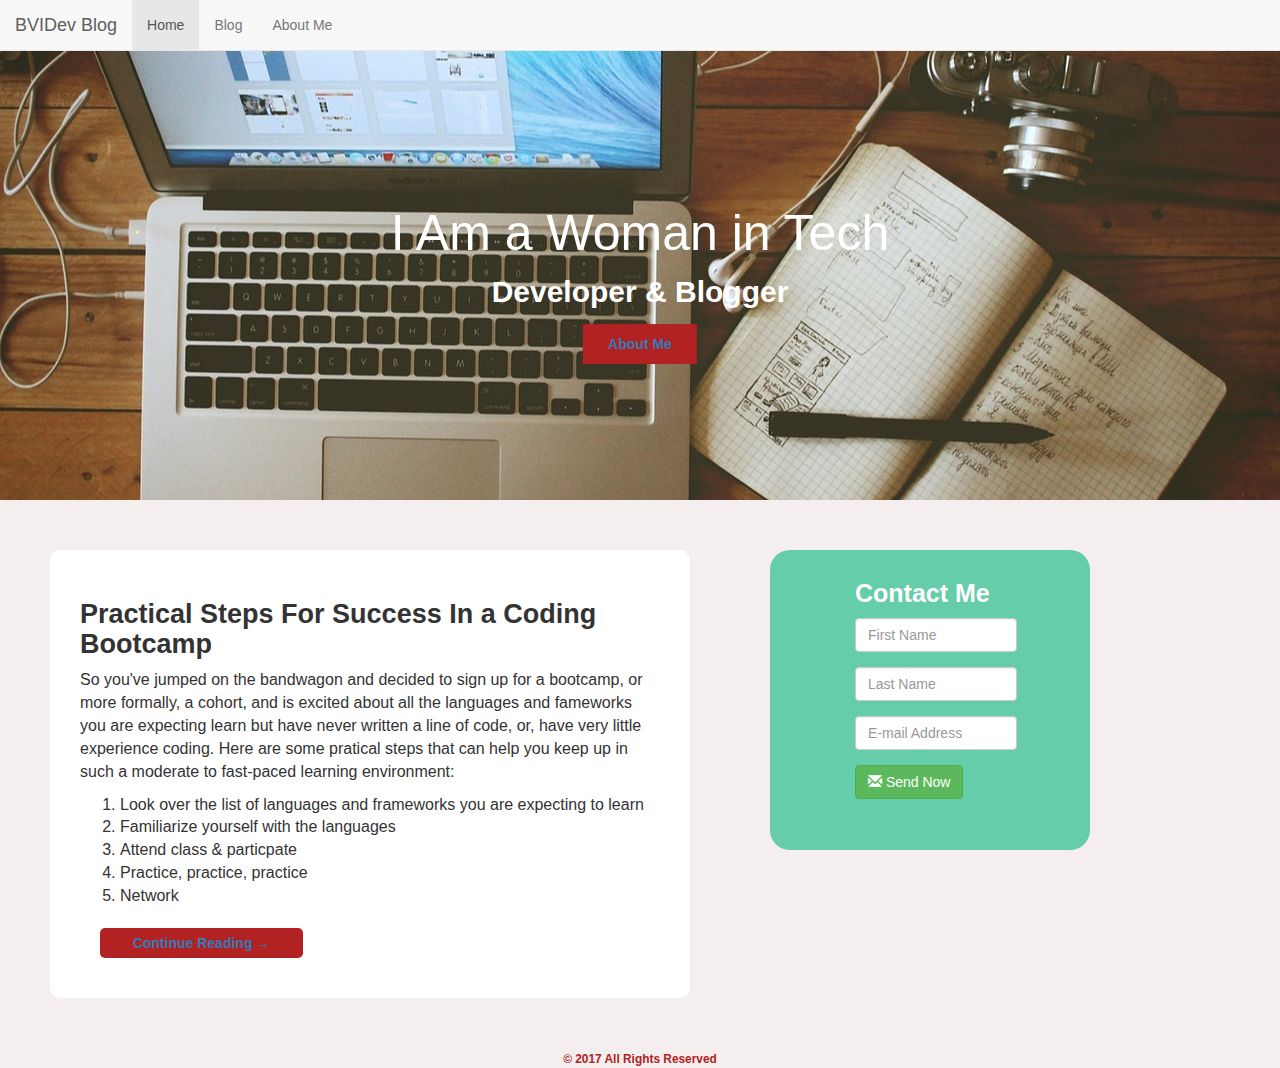
<file: index.html>
<!DOCTYPE html>
<html lang="en">
    <head>
        <meta charsest="UTF-8">
        <meta name="viewport" content="width=devie-width, initial-scale=1.0">  
        <meta http-equiv="X-UA-Compatible" content="ie=edge">
        <title>BVIDev Blog - A Woman in Tech's Perspectives, Experiences and Opinions</title>        
        <!-- Latest compiled and minified CSS -->
        <link rel="stylesheet" href="https://maxcdn.bootstrapcdn.com/bootstrap/3.3.7/css/bootstrap.min.css" integrity="sha384-BVYiiSIFeK1dGmJRAkycuHAHRg32OmUcww7on3RYdg4Va+PmSTsz/K68vbdEjh4u" crossorigin="anonymous">

        <link rel="stylesheet" href="/site.css">
    </head>
    <body>
        <div class="container-fluid"> <!--why not flush to the corners? -->
            <header> <!-- gradient backgroud  -->
                <nav class="navbar navbar-default navbar-fixed-top">
                    <div class="container-fluid">
                        <div class="navbar-header">
                            <button type="button" class="navbar-toggle collapsed"
                                data-toggle="collapse" data-target="#main-nav" 
                                aria-expanded="false">
                                <span class="sr-only">Toggle Navigation</span>
                                <span class="icon-bar"></span>
                                <span class="icon-bar"></span>
                                <span class="icon-bar"></span>
                            </button>
                            <a class="navbar-brand nav-items-padding" href="#">BVIDev Blog</a>
                        </div> <!--closing div for navbar-header-->
                        <div class="collapse navbar-collapse" id="main-nav">
                            <ul class="nav navbar-nav">
                                <li class="active"><a href="/index.html">Home</a></li>
                                <li><a href="/bootcamp.html">Blog</a></li>
                                <li><a href="/about.html">About Me</a></li>
                            </ul>
                        </div> <!--closing div for #main-nav-->
                    </div> <!--closing div for container-fluid-->
                </nav>
            </header>
        </div>
        <div class="hero-image">
            <div class="hero-text">
                <h1>I Am a Woman in Tech</h1>
                <p>Developer &amp; Blogger</p>
                <button><a href="/about.html">About Me</a></button>
            </div>
        </div>
        <section class="container-fluid section-body">
            <div class="row">
                <article class="col-md-9 featured-article">
                    <h2>Practical Steps For Success In a Coding Bootcamp</h2>
                    <p>So you've jumped on the bandwagon and decided to sign up for a bootcamp, or more formally, a cohort, and is excited about all the languages and fameworks you are expecting learn but have never written a line of code, or, have very little experience coding.  Here are some pratical steps that can help you keep up in such a moderate to fast-paced learning environment:</p>
                    <ol>
                        <li>Look over the list of languages and frameworks you are expecting to learn</li>
                        <li>Familiarize yourself with the languages</li>
                        <li>Attend class &amp; particpate</li>
                        <li>Practice, practice, practice</li>
                        <li>Network</li>
                    </ol>
                    <p id="more-arrow"><a href="/bootcamp.html#bootcamp-contd">Continue Reading &rarr;</a></p>
                </article>
                <aside class="col-md-3">
                    <div id="contact-me">
                        <form>
                            <h4>Contact Me</h4>
                            <div class="form-group">
                                <input type="text" class="form-control" id="fName" name="first_name" placeholder="First Name">
                            </div>
                            <div class="form-group">
                                <input type="text" class="form-control" id="LName" name="last_name" placeholder="Last Name">
                            </div>
                            <div class="form-group">
                                <input type="text" class="form-control" id="email" name="email_address" placeholder="E-mail Address">
                            </div>    
                            <button type="submit" class="btn btn-default" aria-label="Left Align">
                                <span class="glyphicon glyphicon-envelope" aria-hidden="true"></span>
                                Send Now
                            </button>
                        </form>
                    </div>
                </aside>
            </div>
        </section>
        <div class="container-fluid">
            <footer class="footer"><small>&copy 2017 All Rights Reserved</small></footer>
        </div>
        <!-- JQuery 3x Minified -->
        <script src="https://ajax.googleapis.com/ajax/libs/jquery/1.12.4/jquery.min.js"></script>
        
        <!-- Latest compiled and minified JavaScript -->
        <script src="https://maxcdn.bootstrapcdn.com/bootstrap/3.3.7/js/bootstrap.min.js" integrity="sha384-Tc5IQib027qvyjSMfHjOMaLkfuWVxZxUPnCJA7l2mCWNIpG9mGCD8wGNIcPD7Txa" crossorigin="anonymous"></script>
    </body>
</html>
</file>
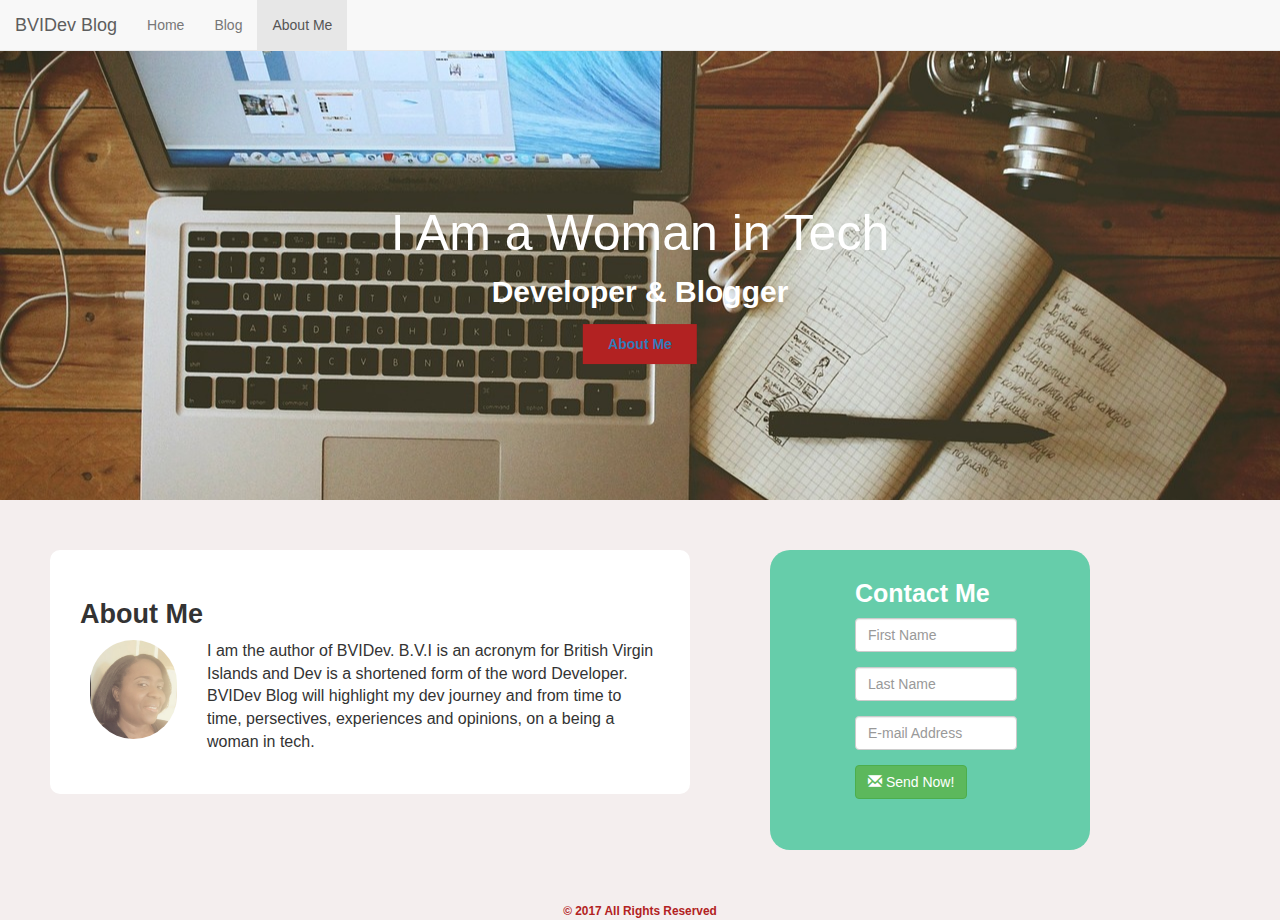
<file: about.html>
<!DOCTYPE html>
<html lang="en">
    <head>
        <meta charsest="UTF-8">
        <meta name="viewport" content="width=devie-width, initial-scale=1.0">  
        <meta http-equiv="X-UA-Compatible" content="ie=edge">
        <title>About BviDev - A Woman in Tech Perspectives, Experiences and Opinions</title>        
        <!-- Latest compiled and minified CSS -->
        <link rel="stylesheet" href="https://maxcdn.bootstrapcdn.com/bootstrap/3.3.7/css/bootstrap.min.css" integrity="sha384-BVYiiSIFeK1dGmJRAkycuHAHRg32OmUcww7on3RYdg4Va+PmSTsz/K68vbdEjh4u" crossorigin="anonymous">
    </div>    
        <link rel="stylesheet" href="site.css"<!DOCTYPE html>
        <html lang="en">
            <head>
                <meta charsest="UTF-8">
                <meta name="viewport" content="width=devie-width, initial-scale=1.0">  
                <meta http-equiv="X-UA-Compatible" content="ie=edge">
                <title>BVIDev Practical Steps for success in a coding bootcamp - A Woman in Tech's Perspectives, Experiences and Opinions</title>        
                <!-- Latest compiled and minified CSS -->
                <link rel="stylesheet" href="https://maxcdn.bootstrapcdn.com/bootstrap/3.3.7/css/bootstrap.min.css" integrity="sha384-BVYiiSIFeK1dGmJRAkycuHAHRg32OmUcww7on3RYdg4Va+PmSTsz/K68vbdEjh4u" crossorigin="anonymous">
        
                <link rel="stylesheet" href="site.css">
            </head>
            <body>
                <div class="container-fluid">
                    <header>
                        <nav class="navbar navbar-default navbar-fixed-top">
                            <div class="container-fluid">
                                <div class="navbar-header">
                                    <button type="button" class="navbar-toggle collapsed"
                                        data-toggle="collapse" data-target="#main-nav" 
                                        aria-expanded="false">
                                        <span class="sr-only">Toggle Navigation</span>
                                        <span class="icon-bar"></span>
                                        <span class="icon-bar"></span>
                                        <span class="icon-bar"></span>
                                    </button>
                                    <a class="navbar-brand nav-items-padding" href="#">BVIDev Blog</a>
                                </div> <!--closing div for navbar-header-->
                                    <div class="collapse navbar-collapse" id="main-nav">
                                        <ul class="nav navbar-nav">
                                            <li><a href="/index.html">Home</a></li>
                                            <li><a href="/bootcamp.html">Blog</a></li>
                                            <li class="active"><a href="/about.html">About Me</a></li>
                                        </ul>
                                    </div> <!--closing div for #main-nav-->
                            </div> <!--closing div for container-fluid-->
                        </nav>
                    </header>
                </div>
                <div class="hero-image">
                    <div class="hero-text">
                        <h1>I Am a Woman in Tech</h1>
                        <p>Developer &amp; Blogger</p>
                        <button><a href="/about.html">About Me</a></button>
                    </div>
                </div>
                <section class="container-fluid section-body">
                    <div class="row">
                        <article class="col-md-9 featured-article">
                            <h2>About Me</h2>
                            <img id="bio-photo" src="img/biophoto.jpg" alt="Photograph of BVIDev's Author">
                            <p class="first-letter-large">I am the author of BVIDev. B.V.I is an acronym for British Virgin Islands and Dev is a shortened form of the word  Developer.  BVIDev Blog will highlight my dev journey and from time to time, persectives, experiences and opinions, on a being a woman in tech.</p>
                        </article>
                        <aside class="col-md-3">
                            <div id="contact-me">
                                <form>
                                    <h4>Contact Me</h4>
                                    <div class="form-group">
                                        <input type="text" class="form-control" id="fName" name="first_name" placeholder="First Name">
                                    </div>
                                    <div class="form-group">
                                        <input type="text" class="form-control" id="LName" name="last_name" placeholder="Last Name">
                                    </div>
                                    <div class="form-group">
                                        <input type="text" class="form-control" id="email" name="email_address" placeholder="E-mail Address">
                                    </div>    
                                    <button type="submit" class="btn btn-success" aria-label="Left Align">
                                        <span class="glyphicon glyphicon-envelope" aria-hidden="true"></span>
                                        Send Now!
                                    </button>
                                </form>
                            </div>
                        </aside>
                    </div>
                </section>
                <div class="container">
                    <footer class="footer"><small>&copy 2017 All Rights Reserved</small></footer>
                </div>
                <!-- JQuery 3x Minified -->
                <script src="https://ajax.googleapis.com/ajax/libs/jquery/1.12.4/jquery.min.js"></script>
                
                <!-- Latest compiled and minified JavaScript -->
                <script src="https://maxcdn.bootstrapcdn.com/bootstrap/3.3.7/js/bootstrap.min.js" integrity="sha384-Tc5IQib027qvyjSMfHjOMaLkfuWVxZxUPnCJA7l2mCWNIpG9mGCD8wGNIcPD7Txa" crossorigin="anonymous"></script>
            </body>
        </html>
</file>
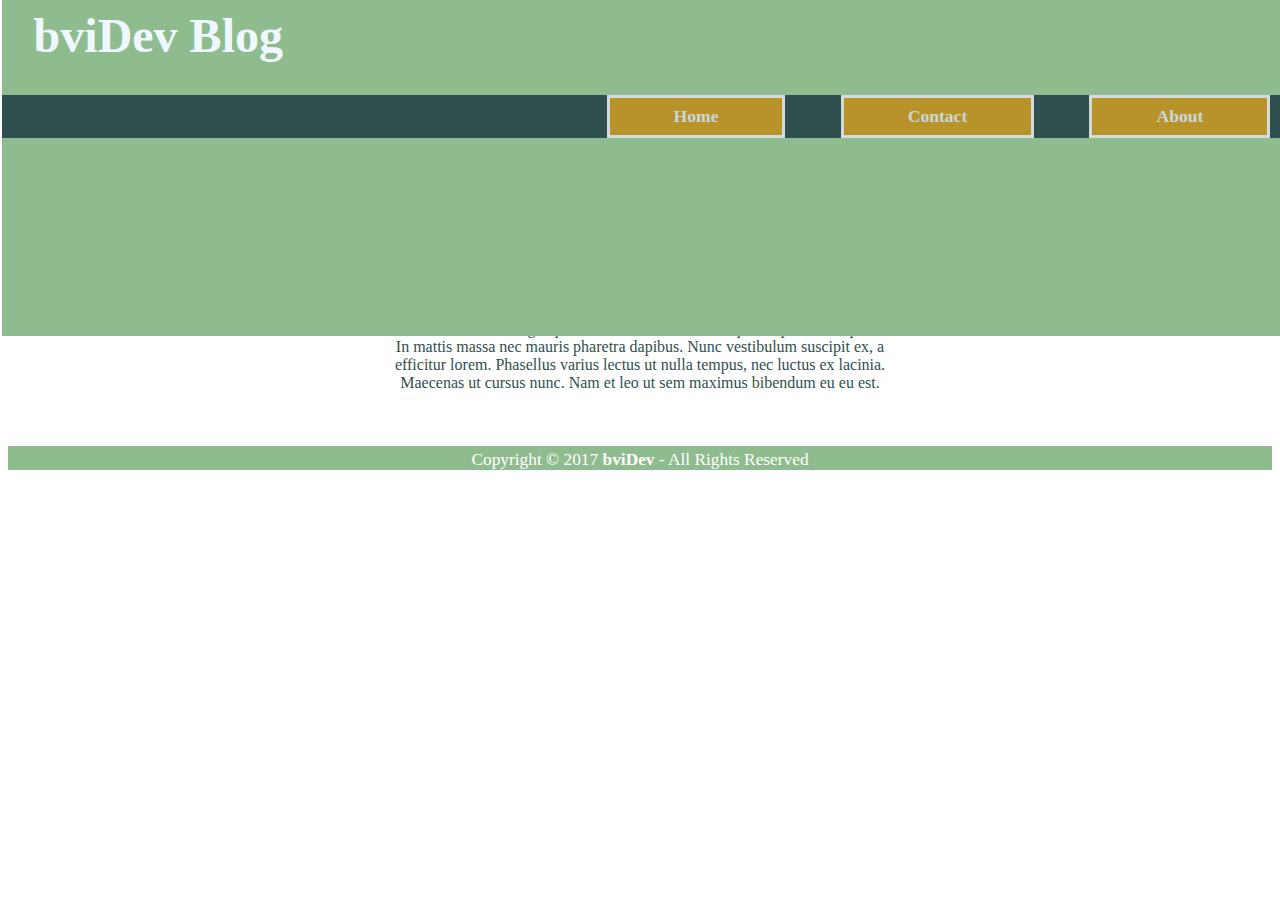
<file: aboutOld.html>
<!DOCTYPE HTML>
<html lang="en">
    <head>
        <meta charset="UTF-8">
        <meta name="viewport" content="width=devie-width, initial-scale=1.0">
        <link rel="stylesheet" href="/blogcss.css">
        <title>Kaisma's Blog</title>
    </head>
    <body>
        <header>
            <nav>
                <h1>bviDev Blog</h1>
                <ul>
                    <li><a href="/index.html">Home</a></li>
                    <!-- <li>Blog Posts</li> -->
                    <li><a href="/contact.html">Contact</a></li>
                    <li><a href="/about.html">About</a></li>
                </ul>
            </nav>
        </header>
        <main>
            <section>
                <h2>About Me</h2>
                <p>Lorem ipsum dolor sit amet, consectetur adipiscing elit. Aenean dictum eros leo, sed venenatis augue porttitor at. Curabitur consequat imperdiet aliquam. In mattis massa nec mauris pharetra dapibus. Nunc vestibulum suscipit ex, a efficitur lorem. Phasellus varius lectus ut nulla tempus, nec luctus ex lacinia. Maecenas ut cursus nunc. Nam et leo ut sem maximus bibendum eu eu est.</p>
            </section>
        </main>
        <footer>
            <small>Copyright &copy 2017 <b>bviDev</b> - All Rights Reserved</small>
        </footer>
    </body>
</html>
</file>
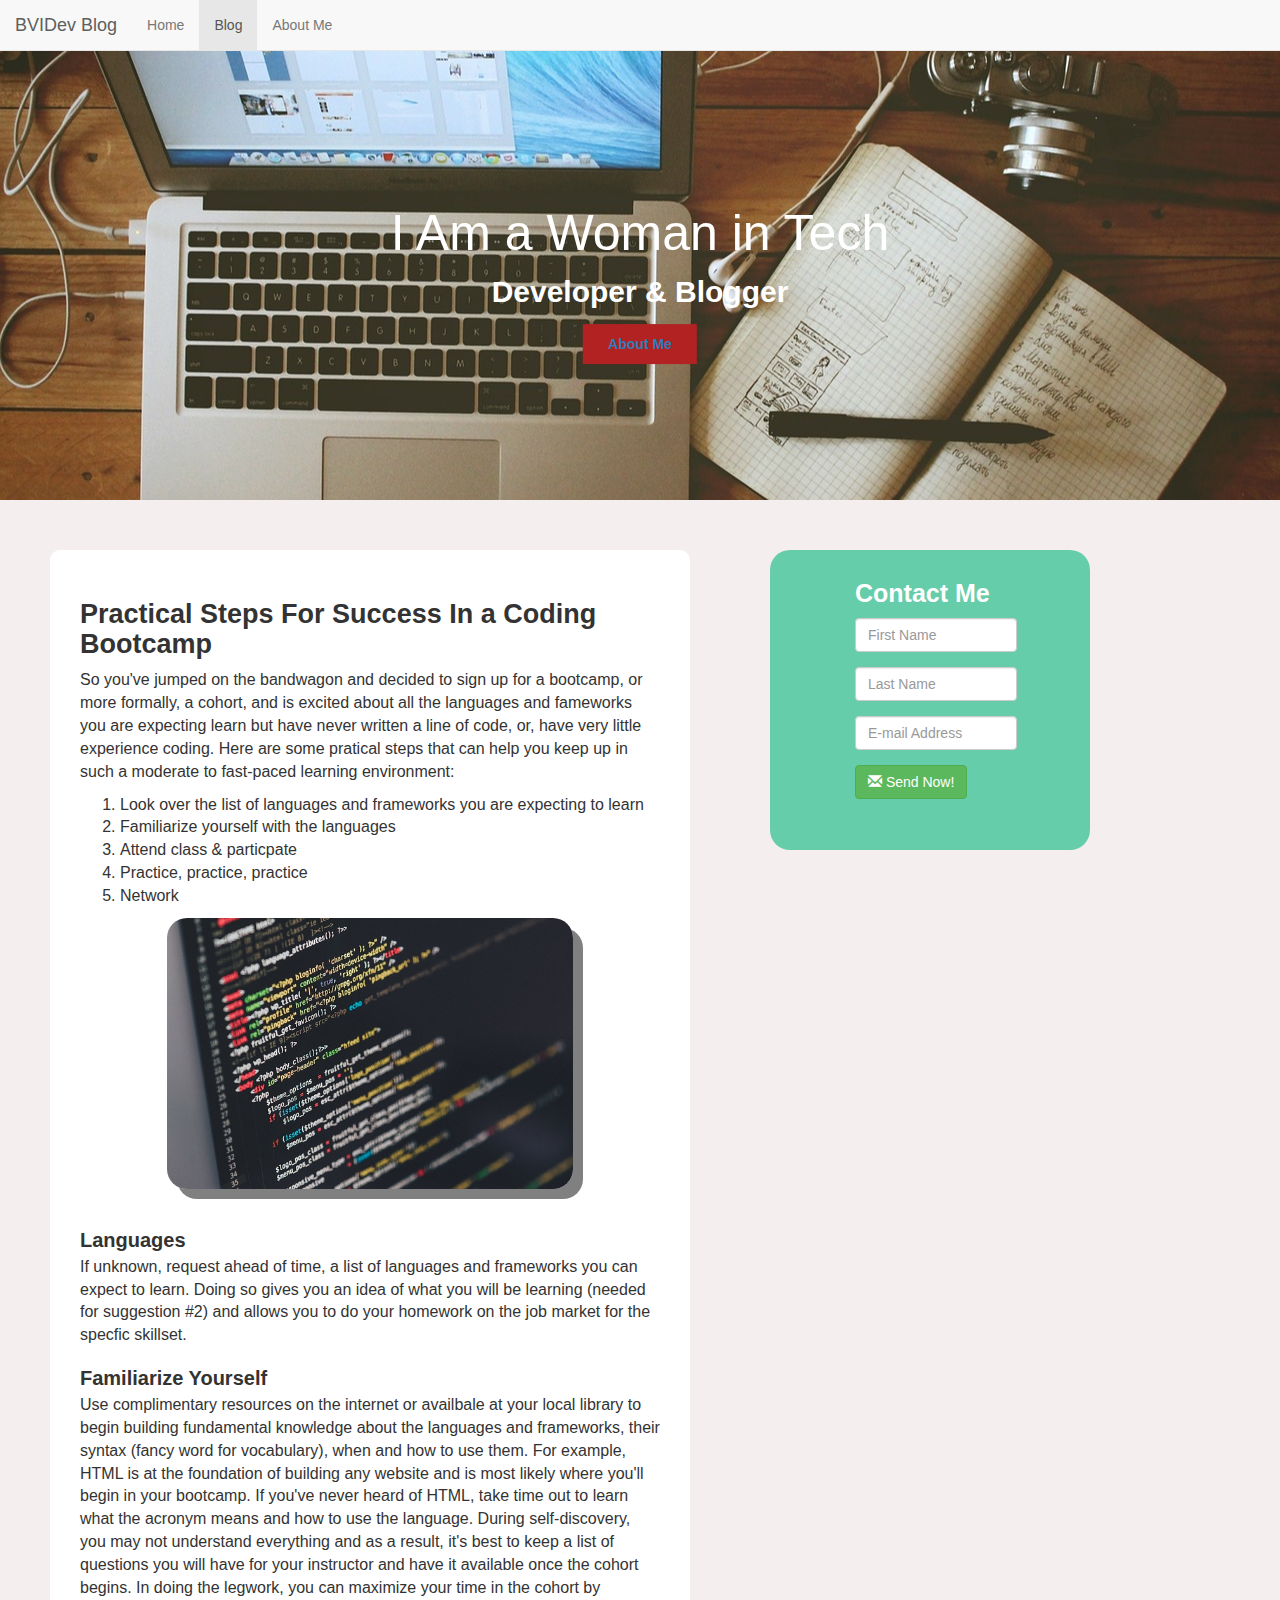
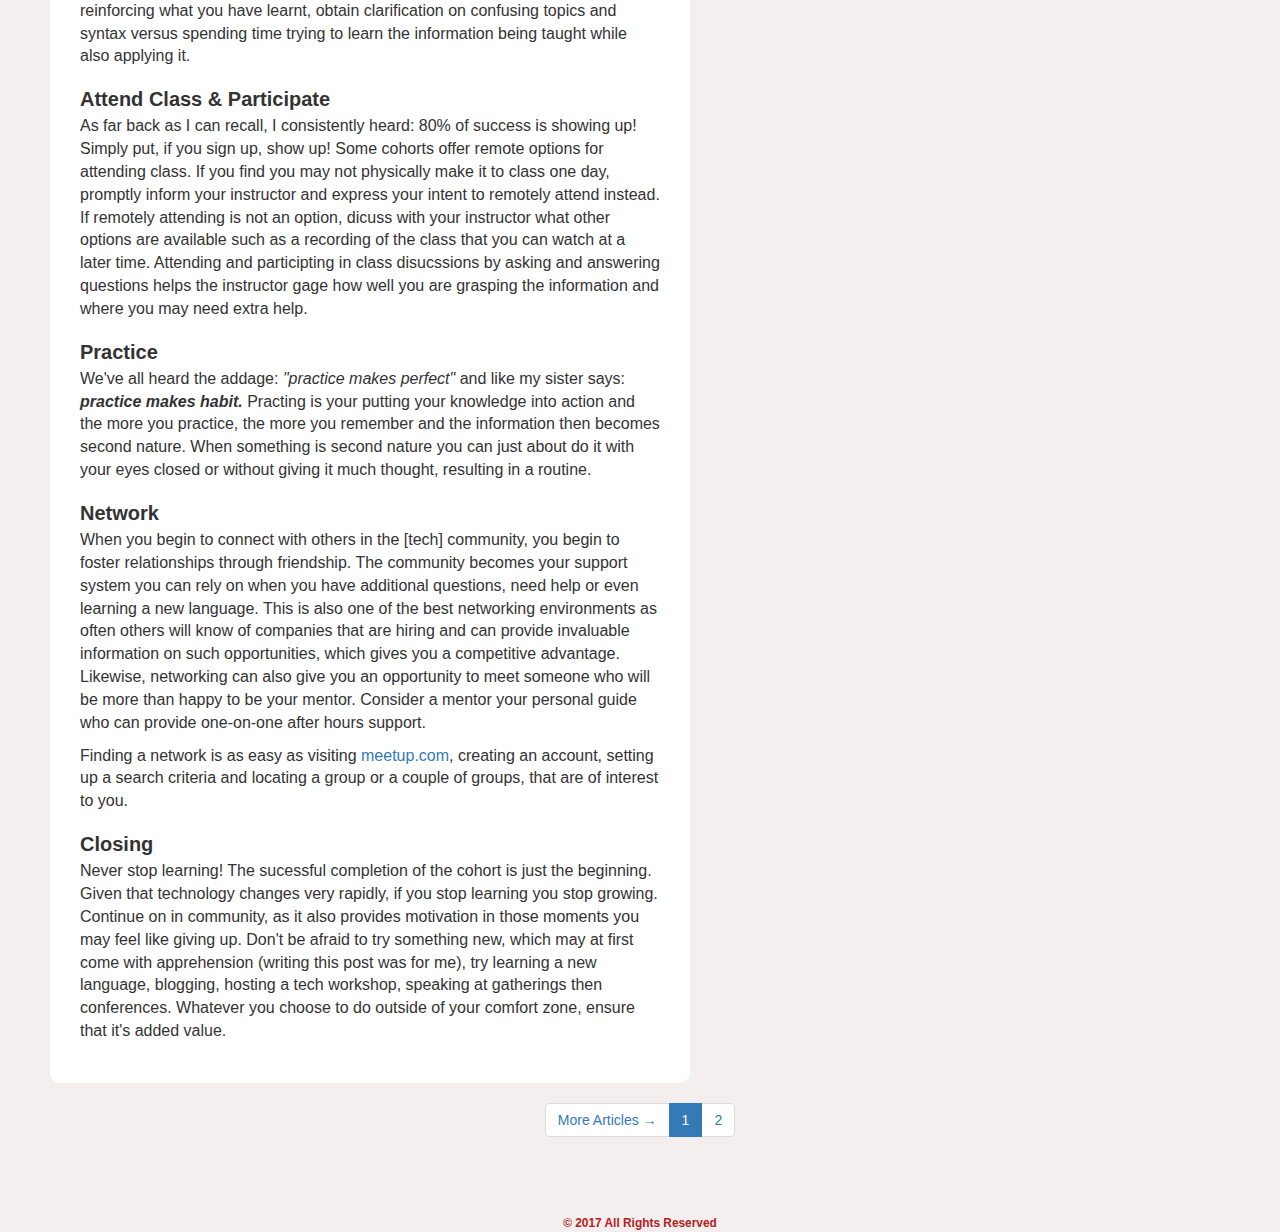
<file: bootcamp.html>
<!DOCTYPE html>
<html lang="en">
    <head>
        <meta charsest="UTF-8">
        <meta name="viewport" content="width=devie-width, initial-scale=1.0">  
        <meta http-equiv="X-UA-Compatible" content="ie=edge">
        <title>BVIDev Practical Steps for success in a coding bootcamp - A Woman in Tech's Perspectives, Experiences and Opinions</title>        
        <!-- Latest compiled and minified CSS -->
        <link rel="stylesheet" href="https://maxcdn.bootstrapcdn.com/bootstrap/3.3.7/css/bootstrap.min.css" integrity="sha384-BVYiiSIFeK1dGmJRAkycuHAHRg32OmUcww7on3RYdg4Va+PmSTsz/K68vbdEjh4u" crossorigin="anonymous">

        <link rel="stylesheet" href="site.css">
    </head>
    <body>
        <div class="container-fluid">
            <header>
                <nav class="navbar navbar-default navbar-fixed-top">
                    <div class="container-fluid">
                        <div class="navbar-header">
                            <button type="button" class="navbar-toggle collapsed"
                                data-toggle="collapse" data-target="#main-nav" 
                                aria-expanded="false">
                                <span class="sr-only">Toggle Navigation</span>
                                <span class="icon-bar"></span>
                                <span class="icon-bar"></span>
                                <span class="icon-bar"></span>
                            </button>
                            <a class="navbar-brand nav-items-padding" href="#">BVIDev Blog</a>
                        </div> <!--closing div for navbar-header-->
                        <div class="collapse navbar-collapse" id="main-nav">
                            <ul class="nav navbar-nav">
                                <li><a href="index.html">Home</a></li>
                                <li class="active"><a href="bootcamp.html">Blog</a></li>
                                <li><a href="about.html">About Me</a></li>
                            </ul>
                        </div> <!--closing div for #main-nav-->
                    </div> <!--closing div for container-fluid-->
                </nav>
            </header>
        </div>
        <div class="hero-image">
            <div class="hero-text">
                <h1>I Am a Woman in Tech</h1>
                <p>Developer &amp; Blogger</p>
                <button><a href="/about.html">About Me</a></button>
            </div>
        </div>
        <section class="container-fluid section-body">
            <div class="row">
                <article class="col-md-9 featured-article">
                    <h2 id="bootcamp-contd">Practical Steps For Success In a Coding Bootcamp</h2>
                        <p>So you've jumped on the bandwagon and decided to sign up for a bootcamp, or more formally, a cohort, and is excited about all the languages and fameworks you are expecting learn but have never written a line of code, or, have very little experience coding.  Here are some pratical steps that can help you keep up in such a moderate to fast-paced learning environment:</p>
                            <ol>
                                <li>Look over the list of languages and frameworks you are expecting to learn</li>
                                <li>Familiarize yourself with the languages</li>
                                <li>Attend class &amp; particpate</li>
                                <li>Practice, practice, practice</li>
                                <li>Network</li>
                            </ol>
                    <img src="img/code.jpg" alt="Image of Computer code">
                    <h3>Languages</h3>
                    <p>If unknown, request ahead of time, a list of languages and frameworks you can expect to learn. Doing so gives you an idea of what you will be learning (needed for suggestion #2) and allows you to do your homework on the job market for the specfic skillset.</p>

                    <h3>Familiarize yourself</h3>
                    <p>
                        Use complimentary resources on the internet or availbale at your local library to begin building fundamental knowledge about the languages and frameworks, their syntax (fancy word for vocabulary), when and how to use them.  For example, HTML is at the foundation of building any website and is most likely where you'll begin in your bootcamp. If you've never heard of HTML, take time out to learn what the acronym means and how to use the language.  During self-discovery, you may not understand everything and as a result, it's best to keep a list of questions you will have for your instructor and have it available once the cohort begins. In doing the legwork, you can maximize your time in the cohort by reinforcing what you have learnt, obtain clarification on confusing topics and syntax versus spending time trying to learn the information being taught while also applying it.
                    </p>

                    <h3>Attend Class &amp; Participate</h3>
                    <p>As far back as I can recall, I consistently heard: 80% of success is showing up! Simply put, if you sign up, show up!  Some cohorts offer remote options for attending class. If you find you may not physically make it to class one day, promptly inform your instructor and express your intent to remotely attend instead.  If remotely attending is not an option, dicuss with your instructor what other options are available such as a recording of the class that you can watch at a later time.  Attending and participting in class disucssions by asking and answering questions helps the instructor gage how well you are grasping the information and where you may need extra help.</p>

                    <h3>Practice</h3>
                    <p>We've all heard the addage: <i>"practice makes perfect"</i> and like my sister says: <i><b>practice makes habit.</b></i> Practing is your putting your knowledge into action and the more you practice, the more you remember and the information then becomes second nature.  When something is second nature you can just about do it with your eyes closed or without giving it much thought, resulting in a routine.</p>

                    <h3>Network</h3>
                    <p>When you begin to connect with others in the [tech] community, you begin to foster relationships through friendship. The community becomes your support system you can rely on when you have additional questions, need help or even learning a new language. This is also one of the best networking environments as often others will know of companies that are hiring and can provide invaluable information on such opportunities, which gives you a competitive advantage. Likewise, networking can also give you an opportunity to meet someone who will be more than happy to be your mentor. Consider a mentor your personal guide who can provide one-on-one after hours support.</p> 
                    <p>Finding a network is as easy as visiting <a href="https://www.meetup.com/" target="_blank">meetup.com</a>, creating an account, setting up a search criteria and locating a group or a couple of groups, that are of interest to you.</p>

                    <h3>Closing</h3>
                    <p>Never stop learning! The sucessful completion of the cohort is just the beginning. Given that technology changes very rapidly, if you stop learning you stop growing. Continue on in community, as it also provides motivation in those moments you may feel like giving up. Don't be afraid to try something new, which may at first come with apprehension (writing this post was for me), try learning a new language, blogging, hosting a tech workshop, speaking at gatherings then conferences. Whatever you choose to do outside of your comfort zone, ensure that it's added value.</p>
                </article>
                <aside class="col-md-3">
                    <div id="contact-me">
                        <form>
                            <h4>Contact Me</h4>
                            <div class="form-group">
                                <input type="text" class="form-control" id="fName" name="first_name" placeholder="First Name">
                            </div>
                            <div class="form-group">
                                <input type="text" class="form-control" id="LName" name="last_name" placeholder="Last Name">
                            </div>
                            <div class="form-group">
                                <input type="text" class="form-control" id="email" name="email_address" placeholder="E-mail Address">
                            </div>    
                            <button type="submit" class="btn btn-success" aria-label="Left Align">
                                <span class="glyphicon glyphicon-envelope" aria-hidden="true"></span>
                                Send Now!
                            </button>
                        </form>
                    </div>
                </aside>
            </div>
            <!-- Pagination Links-->
            <div id="pagination-list-items">
                <ul class="pagination">
                    <li><a href="/">More Articles &rarr;</a></li>
                    <li class="active"><a href="/bootcamp.html">1</a></li>
                    <li><a href="/aboutHTML.html">2</a></li>       
                </ul>
            </div>
        </section>
        <div class="container">
            <footer class="footer"><small>&copy 2017 All Rights Reserved</small></footer>
        </div>
        <!-- JQuery 3x Minified -->
        <script src="https://ajax.googleapis.com/ajax/libs/jquery/1.12.4/jquery.min.js"></script>
        
        <!-- Latest compiled and minified JavaScript -->
        <script src="https://maxcdn.bootstrapcdn.com/bootstrap/3.3.7/js/bootstrap.min.js" integrity="sha384-Tc5IQib027qvyjSMfHjOMaLkfuWVxZxUPnCJA7l2mCWNIpG9mGCD8wGNIcPD7Txa" crossorigin="anonymous"></script>
    </body>
</html>
</file>
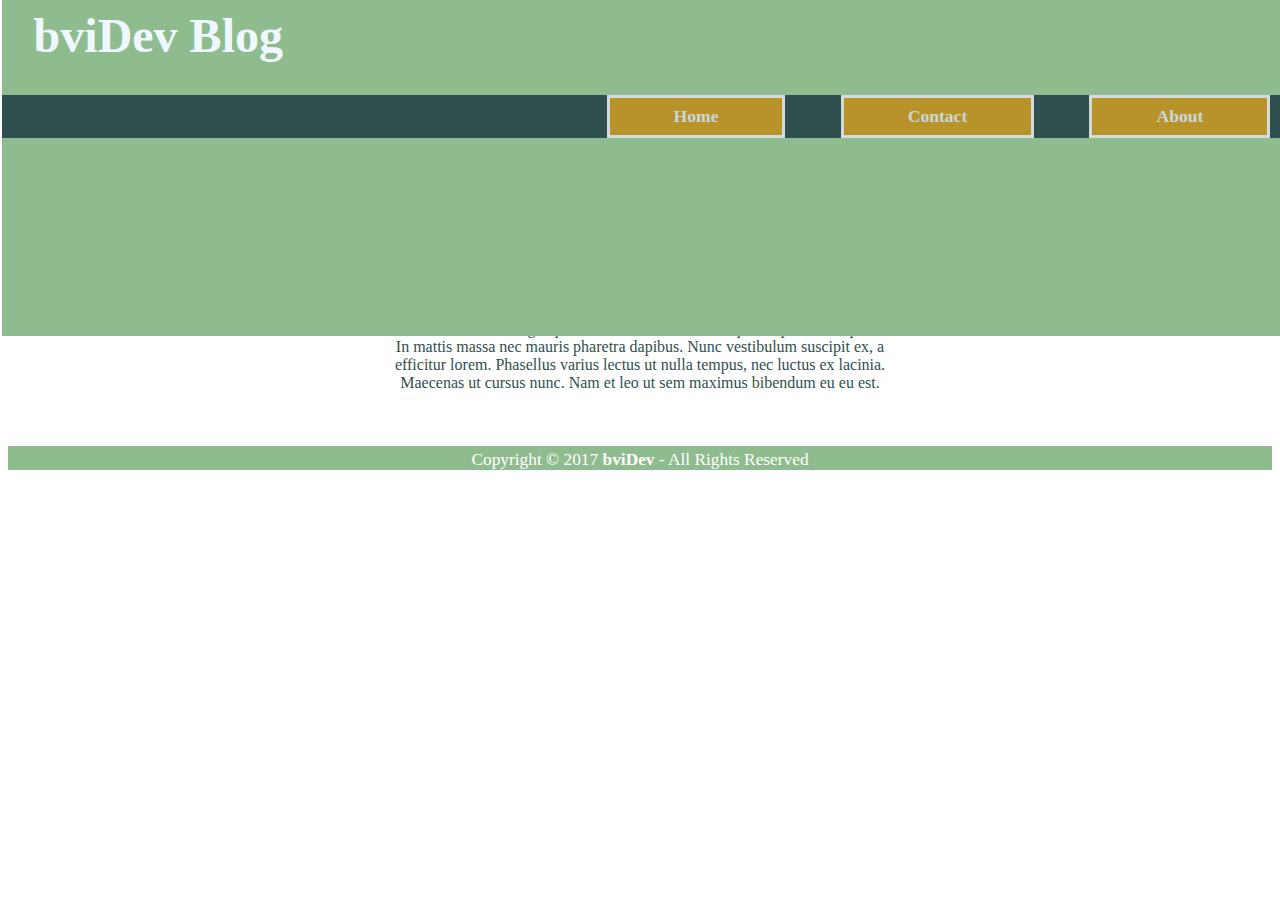
<file: contact.html>
<!DOCTYPE HTML>
<html lang="en">
    <head>
        <meta charset="UTF-8">
        <meta name="viewport" content="width=devie-width, initial-scale=1.0">
        <link rel="stylesheet" href="/blogcss.css">
        <title>Kaisma's Blog</title>
    </head>
    <body>
        <header>
            <nav>
                <h1>bviDev Blog</h1>
                <ul>
                    <li><a href="/index.html">Home</a></li>
                    <!-- <li>Blog Posts</li> -->
                    <li><a href="/contact.html">Contact</a></li>
                    <li><a href="/about.html">About</a></li>
                </ul>
            </nav>
        </header>
        <main>
            <section>
                <h2>Contact Me</h2>
                <p>Lorem ipsum dolor sit amet, consectetur adipiscing elit. Aenean dictum eros leo, sed venenatis augue porttitor at. Curabitur consequat imperdiet aliquam. In mattis massa nec mauris pharetra dapibus. Nunc vestibulum suscipit ex, a efficitur lorem. Phasellus varius lectus ut nulla tempus, nec luctus ex lacinia. Maecenas ut cursus nunc. Nam et leo ut sem maximus bibendum eu eu est.</p>
            </section>
        </main>
        <footer>
            <small>Copyright &copy 2017 <b>bviDev</b> - All Rights Reserved</small>
        </footer>
    </body>
</html>
</file>
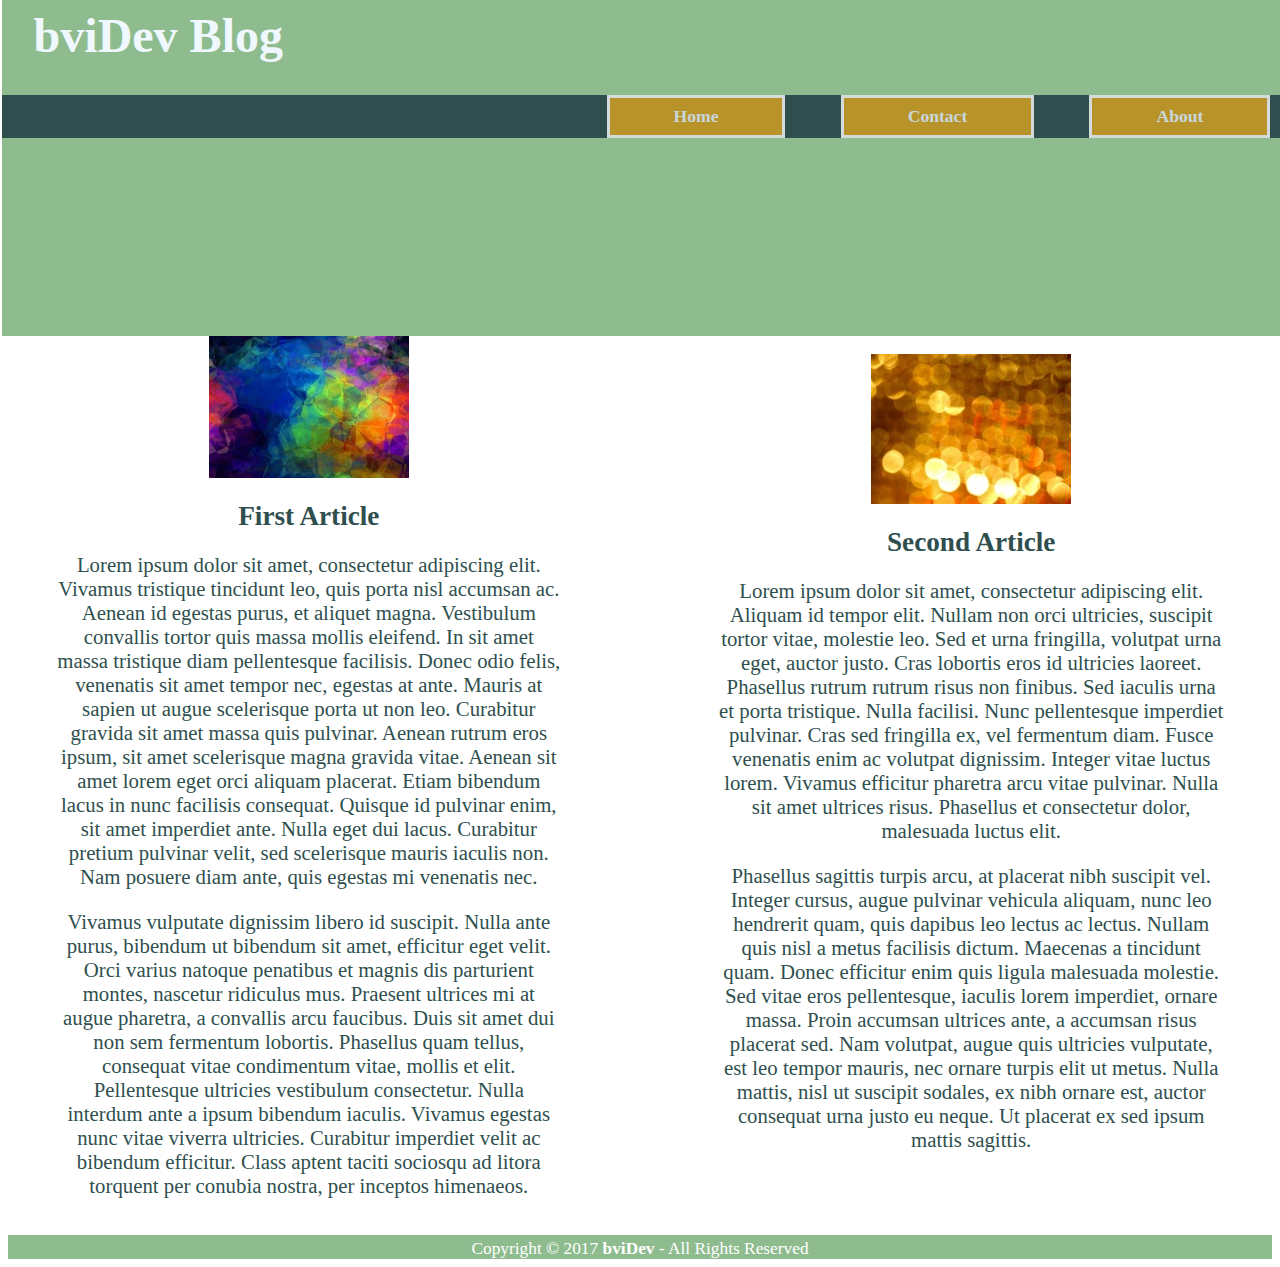
<file: indexOld.html>
<!DOCTYPE HTML>
<html lang="en">
    <head>
        <meta charset="UTF-8">
        <meta name="viewport" content="width=devie-width, initial-scale=1.0">
        <link rel="stylesheet" href="/blogcss.css">
        <title>Kaisma's Blog</title>
    </head>
    <body>
        <header>
            <nav>
                <h1>bviDev Blog</h1>
                <ul>
                    <li><a href="/index.html">Home</a></li>
                    <!-- <li>Blog Posts</li> -->
                    <li><a href="/contact.html">Contact</a></li>
                    <li><a href="/about.html">About</a></li>
                </ul>
            </nav>
        </header>
        <main>
            <article id="first-article">
                <picture>
                    <source media="(min-width: 200px)" srcset="/img/abstract1-200x150.jpg">   
                    <source media="(min-width: 600px)" srcset="img/abstract1-500x375.jpg">
                    <img src="http://lorempixel.com/output/abstract-q-c-640-480-7.jpg" alt="Abstract Image" style="width:auto">
                </picture>
                
                <h1>First Article</h1>
                
                <p>Lorem ipsum dolor sit amet, consectetur adipiscing elit. Vivamus tristique tincidunt leo, quis porta nisl accumsan ac. Aenean id egestas purus, et aliquet magna. Vestibulum convallis tortor quis massa mollis eleifend. In sit amet massa tristique diam pellentesque facilisis. Donec odio felis, venenatis sit amet tempor nec, egestas at ante. Mauris at sapien ut augue scelerisque porta ut non leo. Curabitur gravida sit amet massa quis pulvinar. Aenean rutrum eros ipsum, sit amet scelerisque magna gravida vitae. Aenean sit amet lorem eget orci aliquam placerat. Etiam bibendum lacus in nunc facilisis consequat. Quisque id pulvinar enim, sit amet imperdiet ante. Nulla eget dui lacus. Curabitur pretium pulvinar velit, sed scelerisque mauris iaculis non. Nam posuere diam ante, quis egestas mi venenatis nec.</p>

                <p>Vivamus vulputate dignissim libero id suscipit. Nulla ante purus, bibendum ut bibendum sit amet, efficitur eget velit. Orci varius natoque penatibus et magnis dis parturient montes, nascetur ridiculus mus. Praesent ultrices mi at augue pharetra, a convallis arcu faucibus. Duis sit amet dui non sem fermentum lobortis. Phasellus quam tellus, consequat vitae condimentum vitae, mollis et elit. Pellentesque ultricies vestibulum consectetur. Nulla interdum ante a ipsum bibendum iaculis. Vivamus egestas nunc vitae viverra ultricies. Curabitur imperdiet velit ac bibendum efficitur. Class aptent taciti sociosqu ad litora torquent per conubia nostra, per inceptos himenaeos.</p>
            </article>
            <hr>
            <article id="second-article">
                <picture>
                    <source media="(min-width: 300px)" srcset="/img/abstract2-200x150.jpg">
                    <source media="(min-width: 600px)" srcset="/img/abstract2-500x375.jpg">
                    <img src="http://lorempixel.com/output/abstract-q-c-640-480-4.jpg" alt="Abstract Image" style="width:auto">
                </picture>
                
                <h1>Second Article</h1>
                
                <p>Lorem ipsum dolor sit amet, consectetur adipiscing elit. Aliquam id tempor elit. Nullam non orci ultricies, suscipit tortor vitae, molestie leo. Sed et urna fringilla, volutpat urna eget, auctor justo. Cras lobortis eros id ultricies laoreet. Phasellus rutrum rutrum risus non finibus. Sed iaculis urna et porta tristique. Nulla facilisi. Nunc pellentesque imperdiet pulvinar. Cras sed fringilla ex, vel fermentum diam. Fusce venenatis enim ac volutpat dignissim. Integer vitae luctus lorem. Vivamus efficitur pharetra arcu vitae pulvinar. Nulla sit amet ultrices risus. Phasellus et consectetur dolor, malesuada luctus elit.<p>

                <p>Phasellus sagittis turpis arcu, at placerat nibh suscipit vel. Integer cursus, augue pulvinar vehicula aliquam, nunc leo hendrerit quam, quis dapibus leo lectus ac lectus. Nullam quis nisl a metus facilisis dictum. Maecenas a tincidunt quam. Donec efficitur enim quis ligula malesuada molestie. Sed vitae eros pellentesque, iaculis lorem imperdiet, ornare massa. Proin accumsan ultrices ante, a accumsan risus placerat sed. Nam volutpat, augue quis ultricies vulputate, est leo tempor mauris, nec ornare turpis elit ut metus. Nulla mattis, nisl ut suscipit sodales, ex nibh ornare est, auctor consequat urna justo eu neque. Ut placerat ex sed ipsum mattis sagittis.</p>
            </article>
        </main>
        <footer>
            <small>Copyright &copy 2017 <b>bviDev</b> - All Rights Reserved</small>
        </footer>
    </body>
</html>
</file>
<file: site.css>
/********************************
    HERO IMAGE
*********************************/
body, html {
    height: 100%;
    margin: 0;
}

.hero-image {
  background-image: url("img/home-office.jpg");
  height: 50%;
  background-position: center;
  background-repeat: no-repeat;
  background-size: cover;
  position: relative;
}

.hero-text {
  text-align: center;
  position: absolute;
  font-weight: bold;
  top: 50%;
  left: 50%;
  transform: translate(-50%, -50%);
  color: white;
}

.hero-text h1 {
    font-size: 5rem;
}

.hero-text p {
    font-size: 3rem;
}

.hero-text button {
  border: none;
  outline: 0;
  display: inline-block;
  padding: 10px 25px;
  color: white;
  background-color: firebrick;
  text-align: center;
  cursor: pointer;
}

.hero-text button:hover {
  background-color: #555;
  color: white;
}

.hero-text button a:link {
    text-decoration: none !Important;
}

.hero-text button a:visited {
    color: white !Important;
}


/*******************************
    HEADER
*******************************/
header {
    margin-bottom: 5rem;
}


/*****************************
    BODY
*******************************/
body {
    font-family: Helvetica, Arial, sans-serif;
    background-color: #F4EEEE;
}

.section-body {
    margin-top: 5rem;   
}

.featured-article {
    max-width: 50%;
    margin-left: 5rem;
    padding: 3rem;
    background-color: white; 
    border-radius: 1rem;
}

h2 {
    font-size: 2.7rem;
    font-weight: bold;
}

h3 {
    font-weight: bold;
    font-size: 2rem;
    margin-bottom: 0.5rem;
    text-transform: capitalize;
}

h4 {
    font-weight: bold;
    font-size: 2.5rem;
}

p {
    font-size: 1.6rem;
}

ol {
    font-size: 1.6rem;
}

/*PAGINATION*/
#pagination-list-items {
    text-align: center;
}

    
/**********************************
    INDEX PAGE
***********************************/
#more-arrow {
    background-color: firebrick;
    font-weight: bold;
    color: white !Important;
    font-size: 1.4rem;
    text-align: center;
    width: 35%;
    height: 3rem;
    margin-top: 2rem;
    margin-left: 2rem;
    padding-top: 0.5rem;   
    border-radius: 0.5rem;
}

#more-arrow a:link {
    text-decoration: none !Important;
}

/* p:hover #more-arrow {
    background-color: #555;
    color: white;
} */

#more-arrow a:visited {
    color: white !Important;
}


/***************************************
    ABOUT ME PAGE
****************************************/    
#bio-photo {
    position: relative;
    float: left;
    margin-right: 3rem;
    margin-left: 1rem;
    max-width: 15%;
    box-shadow: 0px 0px;
    border-radius: 5rem;
}

/* p::first-letter {
    font-size: 200%;
    font-weight: bold;
} */


/*******************************
    ASIDE
********************************/
aside {
    background-color: mediumaquamarine;
    height: 30rem;
    margin-left: 8rem;
    padding-right: 10rem;
    border-radius: 2rem;
    color: white;    
}
    
/*Contact Form on Aside*/
#contact-me {
    width: 80%;
    padding-top: 2rem;
    padding-left: 7rem; 
}

    /* Send Now Button */
.btn-default {
    background-color: #5cb85c;
    border-color: #4cae4c;
    color: white;
}

/* .btn-default button:hover {
    background-color: #555 !Important;
    color: white;
}

.btn-default a:visited {
    background-color: #555 !Important;
    color: white !Important;
} */


/*******************************
    BOOTCAMP ARTICLE PAGE
*********************************/
img {
    border-radius: 2rem;
    margin-bottom: 2rem;
    max-width: 70%;
    margin-left: 15%;
    box-shadow: 10px 10px grey;
}

/*******************************
    ABOUTHTML ARTICLE PAGE
*********************************/
#hyperlink-example {
    border-radius: 2rem;
    margin-bottom: 2rem;
    max-width: 70%;
    margin-left: 15%;
    box-shadow: 10px 10px grey;
}

#html5-img{
    border-radius: 2rem;
    margin-bottom: 2rem;
    max-width: 20%;
    margin-left: 5%;
    margin-right: 25%;
    box-shadow: 10px 10px grey;
    position: relative;
    float: left;
    top: 1rem;
}

#semantic-elements {
    float: right;
    margin-right: 10%;     
}

.clear-float {
    clear: both;
}


/******************************
    FOOTER
*******************************/
.footer {
    padding-top: 5rem;
    text-align: center;
    color: firebrick;
    font-weight: bold;
}
</file>
<file: blogcss.css>
/*********************************
    HEADER
**********************************/
header {
    background-color: darkseagreen;
    height: 10rem;
    width: 15rem;
    margin-top: -2rem;
    margin-left: -0.4rem;
     position: fixed; 
}


/*********************************
    NAV
**********************************/
nav h1 {
    font-size: 2rem;
    color: aliceblue;
}

nav ul {
    text-align: center;
     /* margin-right: 10rem;  */
}

nav ul li {
    list-style-type: none;
    font-size: 1.3rem;
    padding: 0.5rem;
    /* margin-right: 1.7%; */
    background-color: goldenrod;
    color: aliceblue;
    opacity: 0.8;
}

nav ul li a:link,
nav ul li a:visited {
    color: aliceblue;
    text-decoration: none;
    font-weight: bold;
}

nav ul li a:hover,
nav ul li a:active {
    color: crimson;
    text-decoration-line: overline;
    font-weight: bold;
}


/*********************************
    IMAGES
**********************************/
#first-article img {
    margin-top: 14rem;
}

#second-article img {
    margin-top: 2rem;
}


/*********************************
    BODY: CONTENT
**********************************/
main article h1 {
    text-align: center;
    color: darkslategray;
    font-weight: bold;
    font-size: 1.7rem;
}

 h1:hover,
 h2:hover {
    color: crimson;
} 

#first-article, #second-article {
    padding-right: 0.5rem;
    padding-left: 0.5rem;
    font-size: 1.3rem;
    text-align: center;
}

P, h2 {
    color: darkslategray;
}

h2 {
    padding-top: 20%;
}

 section {
    text-align: center;
    padding: 10% 30% 3% 30%;
} 


/*********************************
    FOOTER
**********************************/
 footer {
    background-color: darkseagreen;
    color: white;
    font-size: 1.3rem;
    text-align: center;
}


/*********************************
    MEDIA QUERIES
**********************************/
@media (min-width: 307px) {
    header {
        background-color: crimson; 
        height: 20%;
        width: 100%;
    }

    nav ul {
    text-align: center;
    margin-right: 30%;
    width: auto; 
    }

    nav ul li {
        list-style-type: none;
        display: inline-block;
        font-size: 0.75rem; 
        background-color: goldenrod;
        color: white;
        border: 1px solid white;
    }

}
    

@media (min-width: 644px) {
    header {
    background-color: darkseagreen;
    height: 40%;
    width: 100%;
    position: flex: ;ed; 
    }
    
    nav h1 {
    font-size: 3rem;
    color: aliceblue;
    padding-left: 2rem;
    }

    nav ul {
        text-align: right;
        width: 100%;  
        background-color: darkslategray;
    }

    nav ul li {
        list-style-type: none;
        display: inline-block;
        font-size: 1.1rem;
        padding-right: 4rem;
        padding-left: 4rem;
        margin-right: 4%;
        background-color: goldenrod;
        color: white;
        opacity: 0.8;
        border: 3px solid white;
    }

    #first-article {
        float: left;
        width: 40%;
        margin-top: 5rem;
        margin-left: 2rem;
        padding: 1rem;
    }

    #second-article {
        float: right;
        width: 40%;
        margin-top: 18rem;
        padding: 1rem;
        margin-right: 2rem;
    }

    footer {
        clear: both;
    }
}
</file>
